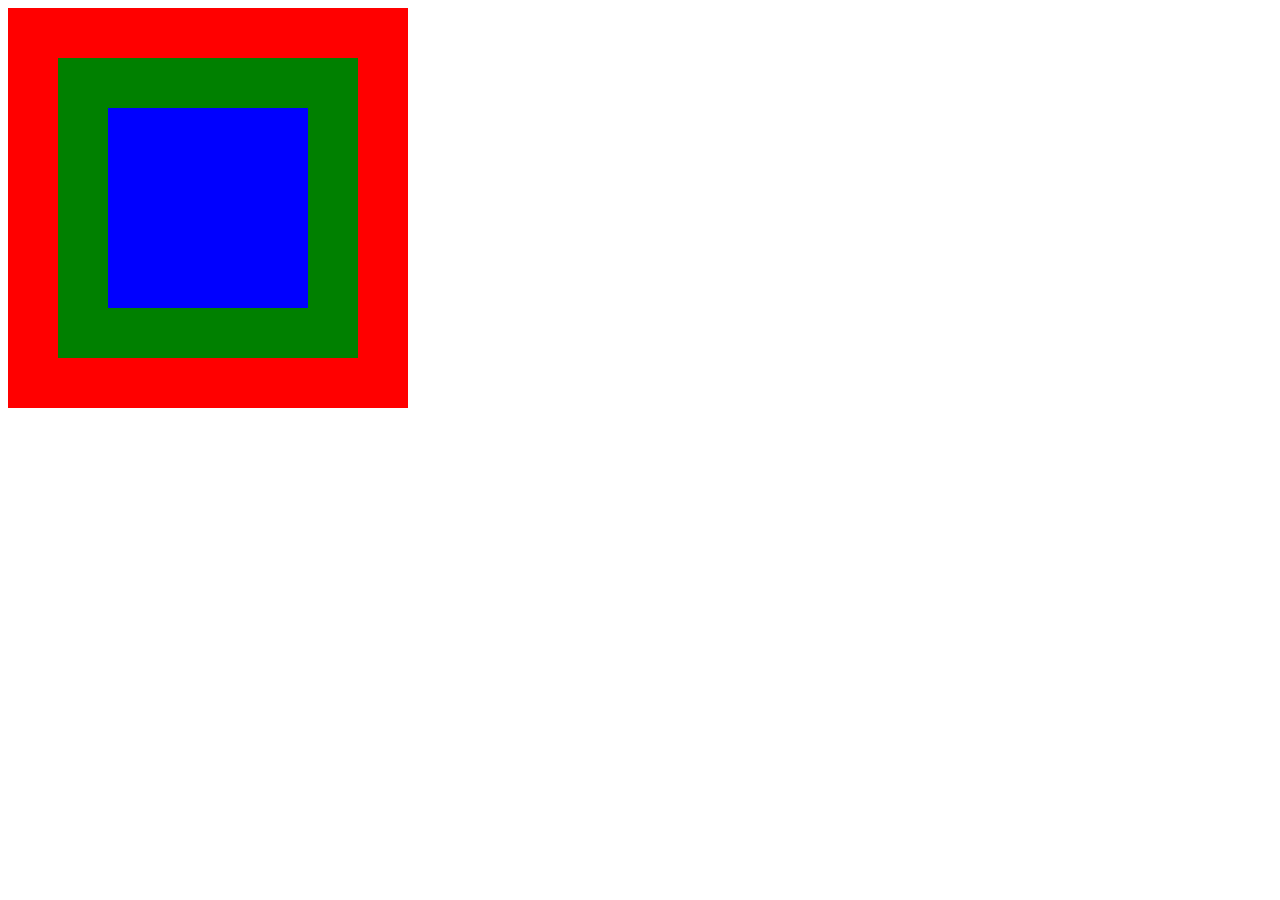
<file: index.html>
<!-- Задача 1.
Во продолжение е даден следниот HTML документ: -->

<!DOCTYPE html>
<html lang="en">
<head>
  <meta charset="UTF-8" />
  <meta name="viewport" content="width=device-width, initial-scale=1.0" />
  <title>Event Prevention Exercise</title>
  <style>
    #red-box {
      width: 400px;
      height: 400px;
      background-color: red;
      position: relative;
    }

    #green-box {
      width: 300px;
      height: 300px;
      background-color: green;
      position: absolute;
      top: 50%;
      left: 50%;
      transform: translate(-50%, -50%);
    }

    #blue-box {
      width: 200px;
      height: 200px;
      background-color: blue;
      position: absolute;
      top: 50%;
      left: 50%;
      transform: translate(-50%, -50%);
    }
  </style>
</head>
<body>
  <div id="red-box">
    <div id="green-box">
      <div id="blue-box"></div>
    </div>
  </div>
  <script>
    const redBox = document.getElementById("red-box");
    const greenBox = document.getElementById("green-box");
    const blueBox = document.getElementById("blue-box");
    redBox.addEventListener("click", (event) =>{
        alert("You clicked on the red box");
        event.stopPropagation()
    });
    greenBox.addEventListener("click", (event) =>{
        alert("You clicked on the green box");
        event.stopPropagation()
    });
    blueBox.addEventListener("click", (event) =>{
        alert("You clicked on the blue box");
        event.stopPropagation()
    });
  </script>
</body>
</html>
</file>
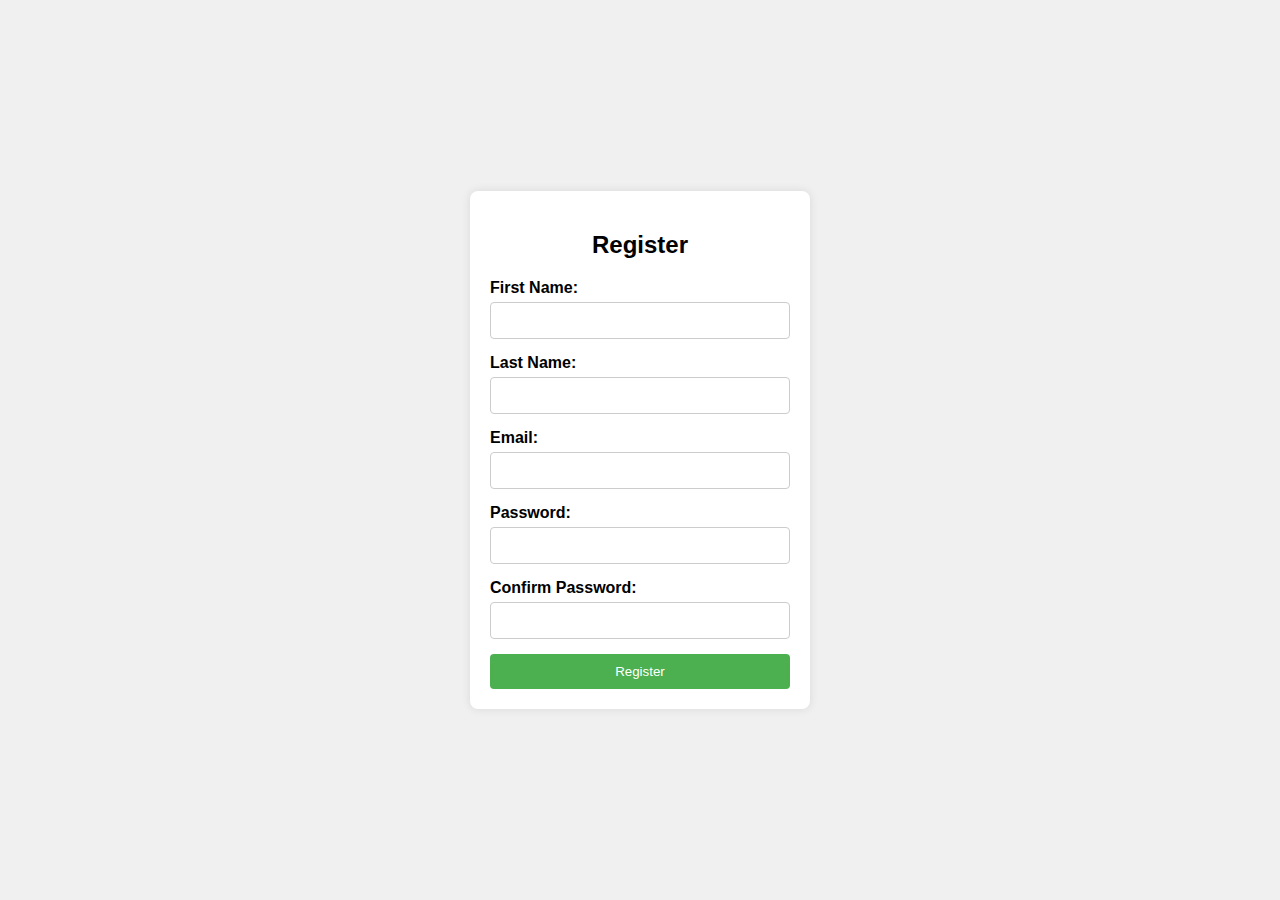
<file: index-2.html>
<!-- Задача 2.
Да се симулира форма за регистрација на корисници. Формата треба да ги содржи следниве инпут полиња:

First name
Last name
Email
Password
Confirm password
и секако на крај да има Register копче кое што при клик доколку корисникот ги пополнил сите полиња и доколку 
password и confirm passwоrd полињата имаат иста вредност, во пребарувачот со помош на alert методот да се испише пораката: 
“Registration Successful!” заедно со името презимето и самиот e-mail. 
Доколку вредностите на овие две полиња не се совпаѓаат, да се испише пораката: 
“Passwords do not match. Please try again.” JavaScript кодот треба да биде напишан во посебен фајл. 
Дополнително: Формата да се стилизира минимално со CSS чиј што код треба да биде дефиниран во посебен фајл. -->

<!DOCTYPE html>
<html lang="en">
<head>
    <meta charset="UTF-8">
    <meta name="viewport" content="width=device-width, initial-scale=1.0">
    <title>Registration</title>
    <link rel="stylesheet" href="assets/styles.css">
</head>
<body>
    <div class="container">
        <h2>Register</h2>
        <form id="registrationForm">
            <label for="firstName">First Name:</label>
            <input type="text" id="firstName" name="firstName" required>

            <label for="lastName">Last Name:</label>
            <input type="text" id="lastName" name="lastName" required>

            <label for="email">Email:</label>
            <input type="email" id="email" name="email" required>

            <label for="password">Password:</label>
            <input type="password" id="password" name="password" required>

            <label for="confirmPassword">Confirm Password:</label>
            <input type="password" id="confirmPassword" name="confirmPassword" required>

            <button type="submit">Register</button>
        </form>
    </div>
    <script src="assets/script.js"></script>
</body>
</html>
</file>
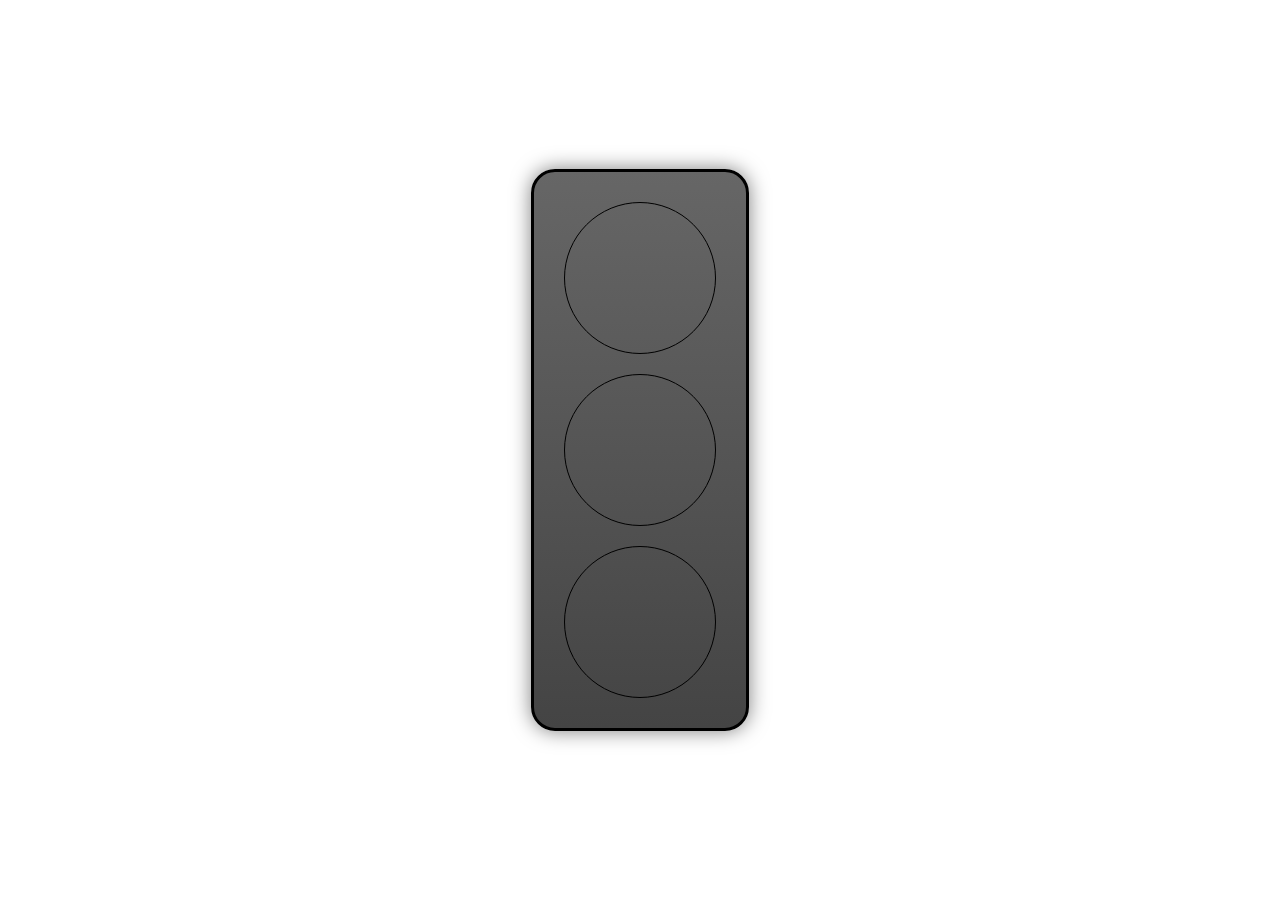
<file: index-3.html>
<!-- Задача 3.
Во продолжение е даден следниот html документ кој што во пребарувачот прикажува семафор: -->
<!-- Ваша задача е да напишете javaScript код кој што ќе го овозможи следново:

Кога корисникот ќе го притисне копчето „r“, првиот круг треба да стане црвен.
Ако корисникот го притисне копчето „o“, вториот круг треба да се смени во портокалова боја.
Ако корисникот го притисне копчето „g“, последниот круг треба да стане зелен. -->

<!DOCTYPE html>
<html lang="en">

<head>
    <meta charset="UTF-8" />
    <meta name="viewport" content="width=device-width, initial-scale=1.0" />
    <link rel="stylesheet" />
    <title>Traffic Light</title>
    <style>
        body {
            display: flex;
            justify-content: center;
            align-items: center;
            height: 100vh;
            margin: 0;
        }

        .traffic-light {
            display: flex;
            flex-direction: column;
            padding: 20px;
            border: 3px solid black;
            border-radius: 24px;
            box-shadow: 0 0 20px rgba(0, 0, 0, 0.5);
            background: linear-gradient(to bottom, #666, #444);
        }

        .light {
            width: 150px;
            height: 150px;
            border-radius: 50%;
            margin: 10px;
            border: 1px solid #000;
        }
    </style>
</head>

<body>
    <div class="traffic-light">
        <div class="light"></div>
        <div class="light"></div>
        <div class="light"></div>
    </div>
    <script>
        document.addEventListener('keydown', function (event) {
            const lights = document.querySelectorAll('.light');

            lights.forEach(light => {
                light.style.backgroundColor = '';
            });

            if (event.key === 'r') {
                lights[0].style.backgroundColor = 'red';
            } else if (event.key === 'o') {
                lights[1].style.backgroundColor = 'orange';
            } else if (event.key === 'g') {
                lights[2].style.backgroundColor = 'green';
            }
        });
    </script>
</body>

</html>
</file>
<file: assets/styles.css>
body {
    font-family: Arial, sans-serif;
    background-color: #f0f0f0;
    display: flex;
    justify-content: center;
    align-items: center;
    height: 100vh;
    margin: 0;
}

.container {
    background-color: #fff;
    padding: 20px;
    border-radius: 8px;
    box-shadow: 0 0 10px rgba(0, 0, 0, 0.1);
    width: 300px;
}

h2 {
    margin-bottom: 20px;
    text-align: center;
}

label {
    display: block;
    margin-bottom: 5px;
    font-weight: bold;
}

input[type="text"],
input[type="email"],
input[type="password"] {
    width: 100%;
    padding: 10px;
    margin-bottom: 15px;
    border: 1px solid #ccc;
    border-radius: 4px;
    box-sizing: border-box;
}

button {
    width: 100%;
    padding: 10px;
    background-color: #4CAF50;
    color: white;
    border: none;
    border-radius: 4px;
    cursor: pointer;
}

button:hover {
    background-color: #45a049;
}
</file>
